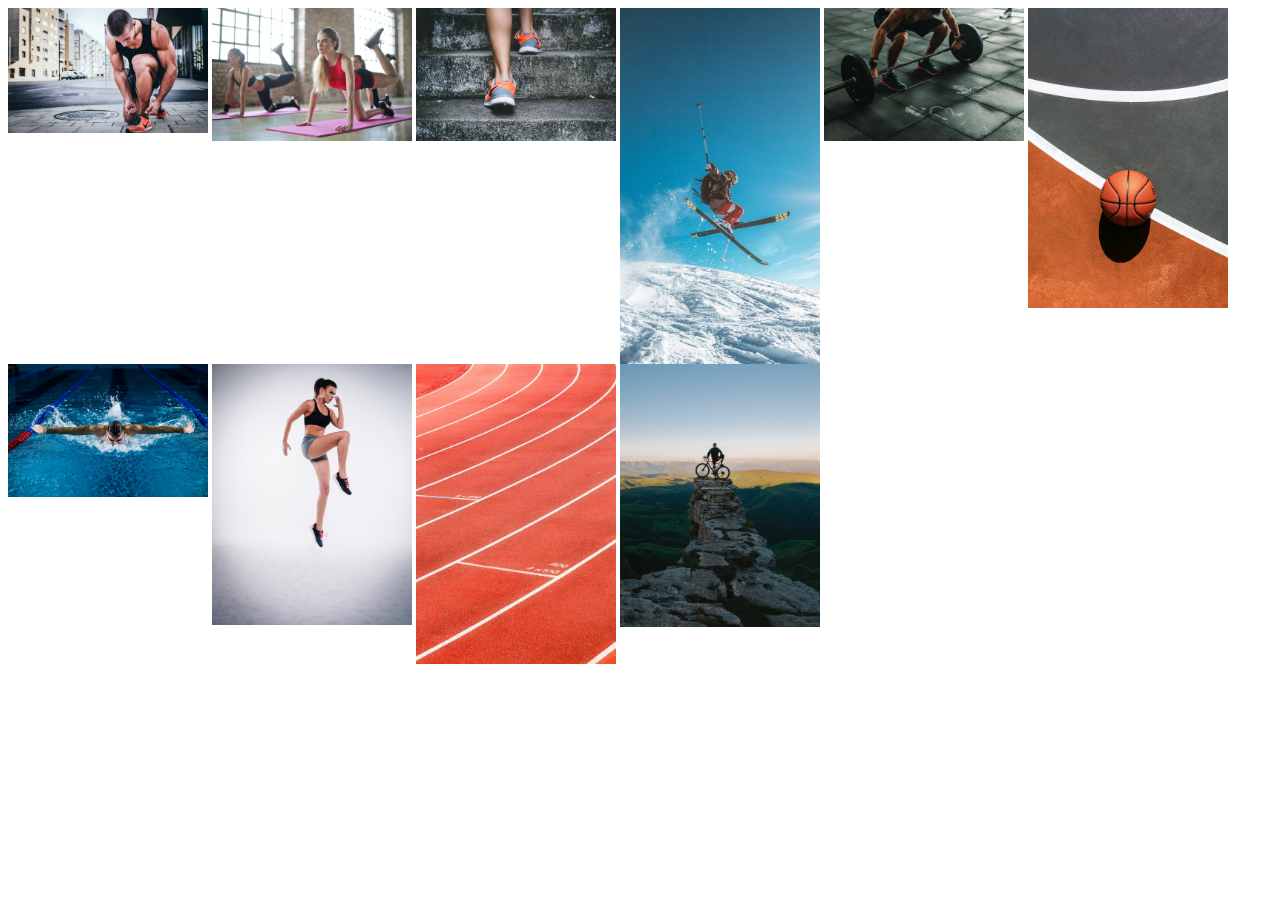
<file: ex01/src/index.html>
<!DOCTYPE html>
<html lang="sr">

<head>
    <meta charset="utf-8">
    <title>Gallery's page</title>
    <link rel="stylesheet" type="text/css" href="../styles/index.css">

</head>

<body>
    <div class="container">
        <img src="../images/img1.jpg" alt="Avatar" class="image">
        <div class="overlay">
            <div class="text">
                <h1 id="image01" onclick="btnNeki(this.id)">Marathon</h1>
            </div>
        </div>
    </div>
    <div class="container">
        <img src="../images/img2.jpg" alt="Avatar" class="image">
        <div class="overlay">
            <div class="text">
                <h1 id="image02" onclick="btnNeki(this.id)" on>Gymnastics</h1>
            </div>
        </div>
    </div>
    <div class="container">
        <img src="../images/img3.jpg" alt="Avatar" class="image">
        <div class="overlay">
            <div class="text">
                <h1 id="image03" onclick="btnNeki(this.id)">Climbing</h1>
            </div>
        </div>
    </div>
    <div class=" container">
        <img src="../images/img4.jpg" alt="Avatar" class="image">
        <div class="overlay">
            <div class="text">
                <h1 id="image04" onclick="btnNeki(this.id)">Skiing</h1>
            </div>
        </div>
    </div>
    <div class="container">
        <img src="../images/img5.jpg" alt="Avatar" class="image">
        <div class="overlay">
            <div class="text">
                <h1 id="image05" onclick="btnNeki(this.id)">Weight Lifting</h1>
            </div>
        </div>
    </div>
    <div class="container">
        <img src="../images/img6.jpg" alt="Avatar" class="image">
        <div class="overlay">
            <div class="text">
                <h1 id="image06" onclick="btnNeki(this.id)">Basketball</h1>
            </div>
        </div>
    </div>
    <div class="container">
        <img src="../images/img7.jpg" alt="Avatar" class="image">
        <div class="overlay">
            <div class="text">
                <h1 id="image07" onclick="btnNeki(this.id)">Swimming</h1>
            </div>
        </div>
    </div>
    <div class="container">
        <img src="../images/img8.jpg" alt="Avatar" class="image">
        <div class="overlay">
            <div class="text">
                <h1 id="image08" onclick="btnNeki(this.id)">Jogging</h1>
            </div>
        </div>
    </div>
    <div class="container">
        <img src="../images/img9.jpg" alt="Avatar" class="image">
        <div class="overlay">
            <div class="text">
                <h1 id="image09" onclick="btnNeki(this.id)">Running</h1>
            </div>
        </div>
    </div>
    <div class="container">
        <img src="../images/img10.jpg" alt="Avatar" class="image">
        <div class="overlay">
            <div class="text">
                <h1 id="image10" onclick="btnNeki(this.id)">Cycling</h1>
            </div>
        </div>
    </div>

    <div id="myModal" class="modal">
        <div id="modal-content" >
            <span class="close">&times;</span>
        </div>

</body>

</html>

<script src="../scripts/index.js">
</script>
</file>
<file: ex01/styles/index.css>
.container {
    position: relative;
    width: 200px;
    display: inline-block;
}

.image {
    width: 200px;
    vertical-align: top;
}

.overlay {
    position: absolute;
    bottom: 0;
    left: 0;
    right: 0;
    background-color: rgb(0, 0, 0, 0.5);
    overflow: hidden;
    width: 200px;
    height: 0;
    display: flex;
    justify-content: center;
}

.container:hover .overlay {
    height: 100%;
}

.text {
    position: absolute;
    bottom: 0;
    text-align: center;
    color: white;
}

.modal {
    display: none;
    position: fixed;
    z-index: 1;
    left: 0;
    top: 0;
    width: 100%;
    height: 100%;
    overflow: auto;
    background-color: rgb(0, 0, 0);
    background-color: rgba(0, 0, 0, 0.4);
}

#modal-content {
    background-color: #fefefe;
    margin: 15% auto;
    padding: 20px;
    border: 1px solid #888;
    width: 80%;
}

.close {
    color: rgb(221, 21, 21);
    float: right;
    font-size: 50px;
    font-weight: bold;
}

.close:hover, .close:focus {
    color: black;
    text-decoration: none;
    cursor: pointer;
}

.descriptor {
    background-color: white;
    width: 100%;
    height: auto;
    margin-left: auto;
    margin-right: auto;
}
</file>
